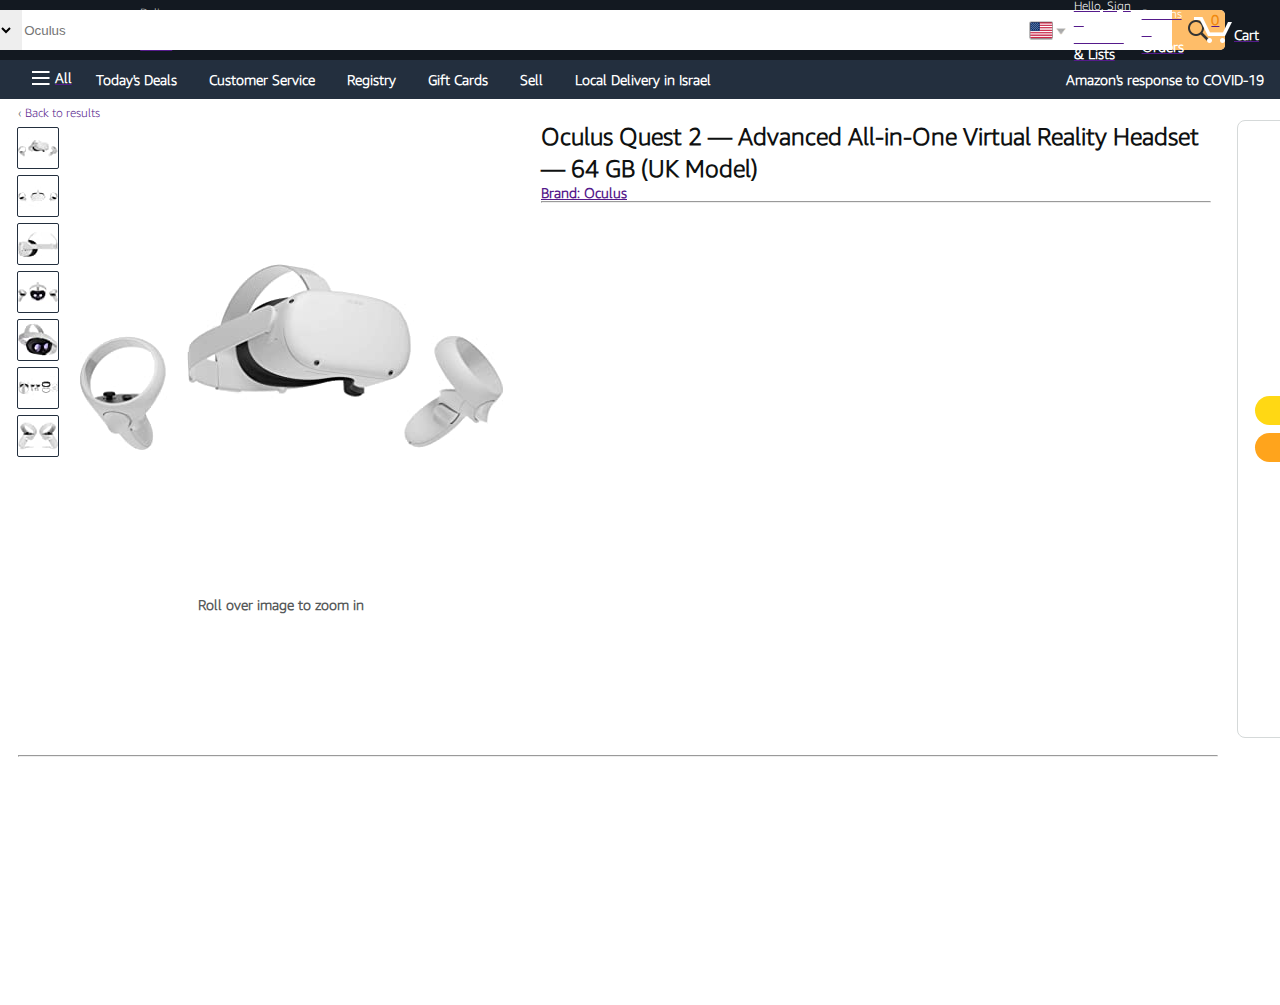
<file: index.html>
<!DOCTYPE html>
<html lang="en">

<head>
    <meta charset="UTF-8">
    <meta http-equiv="X-UA-Compatible" content="IE=edge">
    <meta name="viewport" content="width=device-width, initial-scale=1.0">
    <link rel="stylesheet" href="/style/style.css">
    <link rel="stylesheet" href="/style/utilities.css">
    <title>Amazon.com: Oculus Quest 2 — Advanced All-in-One Virtual Reality Headset — 64 GB (UK Model) : Electronics
    </title>
</head>

<body>

    <div class="top-navbar">

        <div class="nav-left">
            <div class="space-right-side"></div>
            <a href="https://www.amazon.com/ref=nav_logo">

                <div class="nav-logo">
                    <div id="nav-logo-sprites"> </div>
                </div>
            </a>

            <a href="">
                <div class="nav-global-location-slot">
                    <div id="nav-packard-glow-loc-icon">

                    </div>
                    <div>
                        <p id="glow-ingress-line1" class="deliver-to">Deliver to</p>
                        <span id="glow-ingress-line2" class="deliver-to-country">Israel</span>
                    </div>
                </div>
            </a>
        </div>

        <div class="nav-fill">
            <div class="nav-search-scope">
                <!-- start nav-search-scope -->
                <div class="nav-fill-left">
                    <div class="nav-search-scope-all">
                        <p>All</p>
                    </div>
                    <div class="nav-bar-doopdown">
                        <select>
                            <option>All Departments</option>
                            <option>All Departments</option>
                            <option>Arts & Crafts</option>
                            <option>Automotive</option>
                            <option>Baby</option>
                            <option>Beauty & Personal Care</option>
                            <option>Books</option>
                            <option>Computers</option>
                            <option>Digital Music</option>
                            <option>Electronics</option>
                            <option>Kindle Store</option>
                            <option>Prime Video</option>
                            <option>Women's Fashion</option>
                            <option>Men's Fashion</option>
                            <option>Girls' Fashion</option>
                            <option>Boys' Fashion</option>
                            <option>Deals</option>
                            <option>Health & Household</option>
                            <option>Home & Kitchen</option>
                            <option>Industrial & Scientific</option>
                            <option>Luggage</option>
                            <option>Movies & TV</option>
                            <option>Music, CDs & Vinyl</option>
                            <option>Pet Supplies</option>
                            <option>Software</option>
                            <option>Sports & Outdoors</option>
                            <option>Tools & Home Improvement</option>
                            <option>Toys & Games</option>
                            <option>Video Games</option>
                        </select>
                    </div>
                </div>

                <input type="text" placeholder="Oculus" name="search">
                <button type="submit">
                    <div class="fa-search"></div>
                </button>

            </div>
            <!-- end nav-search-scope -->

        </div>

        <div class="nav-right">

            <a href="">
                <div class="flex-mother">
                    <div class="country-flag">

                    </div>
                    <div class="country-flag-arrow">

                    </div>
                </div>
            </a>


            <div>
                <a href="">
                    <div id="glow-ingress-line1" class="account-signin">
                        <p>Hello, Sign in</p>
                    </div>

                    <div id="glow-ingress-line2" class="account-lists">
                        <p>Account & Lists</p>
                    </div>
                </a>
            </div>



            <div>
                <a href="">
                    <div id="glow-ingress-line1" class="navbar-returns">
                        <p>Returns</p>
                    </div>

                    <div id="glow-ingress-line2" class="navbar-orders">
                        <p>& Orders</p>
                    </div>
                </a>
            </div>

            <a href="">
                <div class="flex-mother">
                    <div class="navbar-cart-logo">
                        <div id="glow-ingress-line2" class="cart-counter">
                            <p id="clicks">0</p>
                        </div>
                    </div>


                    <div id="glow-ingress-line2" class="navbar-cart-text">
                        <p>Cart</p>
                    </div>
                </div>
            </a>
        </div>

    </div>
    <!-- end top nav -->

    <!-- start second navbar -->

    <div class="second-navbar">


        <div class="second-navbar-allleft">
            <div class="space-right-side"></div>

            <a href="">
                <div id="glow-ingress-line2" class="second-navbar-left">
                    <div class="humberger-lines"></div>
                    <p>All</p>
                </div>
            </a>

            <div id="glow-ingress-line2" class="second-navbar-center">
                <a href="">Today's Deals</a>
                <a href="">Customer Service</a>
                <a href="">Registry</a>
                <a href="">Gift Cards</a>
                <a href="">Sell</a>
                <a href="">Local Delivery in Israel</a>
            </div>
        </div>


        <div id="glow-ingress-line2" class="second-navbar-right">
            <a href="">Amazon's response to COVID-19</a>
        </div>

    </div>

    <div class="main-container">

        <div class="inner-main-container">

            <div id="glow-ingress-line1" class="back-to-results">
                <p style="display: inline;">‹ </p>
                <a href="">Back to results</a>
            </div>

            <div class="the-product-guys">
                <div class="left-container">

                    <div class="product-images">
                        <div class="product-small-imgs">
                            <div class="small-img-box small-img-1"></div>
                            <div class="small-img-box small-img-2"></div>
                            <div class="small-img-box small-img-3"></div>
                            <div class="small-img-box small-img-4"></div>
                            <div class="small-img-box small-img-5"></div>
                            <div class="small-img-box small-img-6"></div>
                            <div class="small-img-box small-img-7"></div>
                            <!-- </div> -->

                            <!-- <div class="big-img-and-text-wraper"> -->
                            <!-- <div class="product-large-imgs"> -->
                            <div class="big-img-box big-img-1"></div>
                            <div class="big-img-box big-img-2"></div>
                            <div class="big-img-box big-img-3"></div>
                            <div class="big-img-box big-img-4"></div>
                            <div class="big-img-box big-img-5"></div>
                            <div class="big-img-box big-img-6"></div>
                            <div class="big-img-box big-img-7"></div>
                            <!-- </div> -->

                            <div id="glow-ingress-line2" class="roll-over-image">
                                <p>Roll over image to zoom in</p>
                            </div>
                        </div>

                    </div>





                    <div id="glow-ingress-line2" class="produt-deatils">

                        <h1>Oculus Quest 2 — Advanced All-in-One Virtual Reality Headset — 64 GB (UK Model)</h1>
                        <a href="">Brand: Oculus</a>

                        <div class="product-star-rating-question">

                        </div>
                        <hr>

                    </div>

                </div>



                <div class="right-container">

                    <button class="btn-add-to-cart" onClick="onClick()">Add to Cart</button>
                    <button class="btn-buy-now">Buy Now</button>

                </div>
            </div>
            <hr class="hr-fkn-width">

        </div>
    </div>

    <script src="./scripts/index.js"></script>

</body>

</html>
</file>
<file: style/style.css>
.top-navbar {
    width: 100%;
    height: var(--top-navbar-height);
    background: var(--top-navbar-color);
    display: flex;
    flex-direction: row;
}

.top-navbar .space-right-side {
    padding-left: 1.5rem;
}


/* left nav bar */

.nav-left {
    width: 13%;
    display: flex;
    justify-content: center;
    align-items: center;
}

.nav-left .deliver-to {
    color: #cccccc;
}

.nav-left .deliver-to-country {
    color: #ffffff;
}

.nav-left .nav-logo {
    padding: 1px 8px 0px 6px;
}

.nav-right a {
    display: block;
    padding: 10px 5px;
}

.nav-left #nav-logo-sprites {
    background: url('../img/nav-sprite-global-1x-hm-dsk-reorg._CB405937547_.png') no-repeat -10px -51px;
    width: 96px;
    height: 29px;
    /* display: flex; */
}

.nav-left .nav-global-location-slot {
    display: flex;
    margin: 2px 2px 5px 0px;
    padding: 0px 9px;
}

.nav-left #nav-packard-glow-loc-icon {
    background: url('../img/nav-sprite-global-1x-hm-dsk-reorg._CB405937547_.png') no-repeat -71px -379px;
    width: 15px;
    height: 17px;
}

.nav-left .nav-global-location-slot #nav-packard-glow-loc-icon {
    margin: 14px 0px 0px;
    padding-right: 18px;
}

.top-navbar a:hover {
    box-shadow: 0 0 0 1px #ffffff;
    border-radius: 1px;
}


/* nav-fill */

.nav-fill {
    width: 67%;
    display: flex;
    justify-content: center;
    align-items: center;
}

.nav-search-scope {
    display: flex;
    background: #eeeeee;
    height: 40px;
    border-radius: 5px;
}

.nav-search-scope:hover .nav-search-scope-all {
    color: black;
}

.nav-search-scope:hover {
    background: #DADADA;
    color: black;
}

.nav-search-scope input {
    width: 1150px;
    border: none;
}

.nav-search-scope>button {
    background: #febd69;
    border: none;
    border-bottom-right-radius: 5px;
    border-top-right-radius: 5px;
    padding: 0px 1rem;
}

.nav-search-scope>button:hover {
    cursor: pointer;
    background: #f3a847;
}

.nav-search-scope-all p {
    /* color: #cccccc; */
    font-family: "Amazon Ember Light", Arial, sans-serif;
    font-size: 12px;
    font-weight: 400;
}

.nav-search-scope .nav-search-scope-all {
    color: grey;
    display: flex;
    justify-content: center;
    align-items: center;
    padding-left: 0.5rem;
}

.nav-search-scope .fa-search {
    background: url('../img/nav-sprite-global-1x-hm-dsk-reorg._CB405937547_.png') no-repeat -10px -290px;
    width: 21px;
    height: 21px;
}

.nav-bar-doopdown select {
    width: 20px;
    background: transparent;
    border: transparent;
}

.nav-bar-doopdown {
    display: flex;
    justify-content: center;
    align-items: center;
}

.nav-fill .nav-fill-left {
    display: flex;
    padding: 0rem 0.5rem;
}


/* navbar right */

.nav-right {
    width: 20%;
    display: flex;
    justify-content: space-between;
    align-items: center;
    padding-right: 1rem;
}

.nav-right .country-flag {
    background: url("../img/rzrQQdi0aRm6Dap.png") no-repeat 0 -130px;
    width: 24px;
    height: 19px;
}

.nav-right .country-flag-arrow {
    background: url('../img/McBZv0ZvnbehkIx.png') no-repeat -380px -13px;
    width: 6px;
    height: 9px;
    transform: rotate(90deg);
    filter: brightness(1000%);
    margin-left: 0.3rem;
    margin-top: 0.4rem;
}

.nav-right .account-signin {
    color: #ffffff;
}

.nav-right .account-lists {
    color: #ffffff;
}

.nav-right .navbar-returns {
    color: #ffffff;
}

.nav-right .navbar-orders {
    color: #ffffff;
}

.nav-right .cart-counter p {
    color: #F0880D;
    font-weight: bold;
    font-family: "Amazon Ember Light", Arial, sans-serif;
}

.nav-right .navbar-cart-logo {
    background: url('../img/nav-sprite-global-1x-hm-dsk-reorg._CB405937547_.png') no-repeat -10px -340px;
    width: 38px;
    height: 26px;
    display: flex;
    justify-content: center;
}

.nav-right .navbar-cart-logo .cart-counter {
    margin-left: 0.35rem;
    margin-top: -0.35rem;
}

.nav-right .navbar-cart-text {
    color: #ffffff;
    font-weight: bold;
    margin-top: 0.6rem;
    padding-left: 0.15rem;
}


/* second nav-bar */

.second-navbar {
    height: 39px;
    background: #232F3E;
    display: flex;
    align-items: center;
    justify-content: space-between;
}

.second-navbar a:hover {
    box-shadow: 0 0 0 1px #ffffff;
    border-radius: 2px;
}

.second-navbar .space-right-side {
    padding-left: 1.5rem;
}

.second-navbar-allleft {
    display: flex;
}

.second-navbar .second-navbar-left {
    color: #ffffff;
    display: flex;
    flex-direction: row;
    padding: 0 0.5rem;
    /* padding-left: 1.9rem; */
}

.second-navbar .humberger-lines {
    background: url('../img/nav-sprite-global-1x-hm-dsk-reorg._CB405937547_.png') no-repeat -172px -255px;
    width: 18px;
    height: 14px;
}

.second-navbar .second-navbar-left p {
    padding-left: 0.3rem;
    margin-top: -0.1rem;
}

.second-navbar .second-navbar-center {
    display: flex;
}

.second-navbar .second-navbar-center a {
    text-decoration: none;
    color: #ffffff;
    padding: 0 1rem;
}

.second-navbar .second-navbar-right {
    display: flex;
}

.second-navbar .second-navbar-right a {
    text-decoration: none;
    color: #ffffff;
    padding: 0 1rem;
}


/* main container */

.left-container {
    display: flex;
}

.main-container .back-to-results {
    margin-top: 6px;
    color: #565959;
}

.main-container .back-to-results a {
    text-decoration: none;
}

.main-container .back-to-results a:hover {
    text-decoration: underline;
}

.left-container .product-images {
    display: flex;
    width: 523px;
}


/* the-product-guys */

.the-product-guys {
    display: flex;
}


/* small images */

.left-container .product-images .product-small-imgs .small-img-box {
    margin: 8px 0;
    outline: 1px solid #232F3E;
    border-radius: 1px;
}

.left-container .product-images .product-small-imgs .small-img-box:hover {
    margin: 8px 0;
    outline: 1px solid #232F3E;
    border-radius: 1px;
    filter: drop-shadow(0 0 0.3rem #F0880D);
}

.left-container .product-images .product-small-imgs .small-img-1 {
    width: 40px;
    height: 40px;
    background: url("../img/31MPSDnQmUL._AC_US40_.jpg");
}

.left-container .product-images .product-small-imgs .small-img-1:hover~.left-container .product-images .product-large-imgs .big-img-1 {
    display: block;
}

.left-container .product-images .product-small-imgs .small-img-2 {
    width: 40px;
    height: 40px;
    background: url("../img/31LgfhUrBrL._AC_US40_.jpg");
}

.left-container .product-images .product-small-imgs .small-img-2:hover~.product-large-imgs .big-img-2 {
    display: block;
}

.left-container .product-images .product-small-imgs .small-img-3 {
    width: 40px;
    height: 40px;
    background: url("../img/31lT4cv6ayL._AC_US40_.jpg");
}

.left-container .product-images .product-small-imgs .small-img-4 {
    width: 40px;
    height: 40px;
    background: url("../img/31qodhIciHL._AC_US40_.jpg");
}

.left-container .product-images .product-small-imgs .small-img-5 {
    width: 40px;
    height: 40px;
    background: url("../img/41lAfpkDlWL._AC_US40_.jpg");
}

.left-container .product-images .product-small-imgs .small-img-6 {
    width: 40px;
    height: 40px;
    background: url("../img/3188SuZfsxL._AC_US40_.jpg");
}

.left-container .product-images .product-small-imgs .small-img-7 {
    width: 40px;
    height: 40px;
    background: url("../img/31zFdrnKV0L._AC_US40_.jpg");
}


/* big images */

.big-img-1 {
    height: 100%;
    background: url("../img/615YaAiA-ML._AC_SX425_.jpg") no-repeat center;
    display: none;
}

.big-img-2 {
    height: 100%;
    background: url("../img/61nRS7qqZEL._AC_SX466_.jpg") no-repeat center;
    display: none;
}

.big-img-3 {
    height: 100%;
    background: url("../img/71gY0dRp5DL._AC_SX466_.jpg") no-repeat center;
    display: none;
}

.big-img-4 {
    height: 100%;
    background: url("../img/61lsP+M4h5L._AC_SX466_.jpg") no-repeat center;
    display: none;
}

.big-img-5 {
    height: 100%;
    background: url("../img/71JernqX+OL._AC_SX466_.jpg") no-repeat center;
    display: none;
}

.big-img-6 {
    height: 100%;
    background: url("../img/61rOsHnINXL._AC_SX466_.jpg") no-repeat center;
    display: none;
}

.big-img-7 {
    height: 100%;
    background: url("../img/616aKUkPRiL._AC_SX466_.jpg") no-repeat center;
    display: none;
}


/* ---------------------------------------------------------- */

.big-img-1 {
    display: block;
}

.small-img-2:hover~.big-img-2 {
    display: block;
    background-color: white;
}

.small-img-3:hover~.big-img-3 {
    display: block;
    background-color: white;
}

.small-img-4:hover~.big-img-4 {
    display: block;
    background-color: white;
}

.small-img-5:hover~.big-img-5 {
    display: block;
    background-color: white;
}

.small-img-6:hover~.big-img-6 {
    display: block;
    background-color: white;
}

.small-img-7:hover~.big-img-7 {
    display: block;
    background-color: white;
}


/* big images */


/* .left-container .product-images .product-large-imgs */

.big-img-box {
    width: 460px;
    height: 460px;
    /* background: url("../img/615YaAiA-ML._AC_SX425_.jpg") no-repeat center; */
    /* background: white; */
    margin-right: 20px;
    margin-left: 3px;
    margin-top: 7px;
    position: absolute;
    margin-top: -337px;
    margin-left: 43px;
}

.left-container .product-images .roll-over-image {
    text-align: center;
    color: #565959;
    font-weight: 400;
    font-size: 14px;
    margin-top: 140px;
    margin-left: 180px;
}


/* product details */

.left-container .produt-deatils {
    width: 670px;
    height: 600px;
    margin-right: 26px;
    display: flex;
    flex-direction: column;
}

.produt-deatils h1 {
    font-size: 24px;
    color: #0f1111;
    font-weight: bold;
    line-height: 32px;
}


/* prodcut add to cart box */

.right-container {
    width: 242px;
    height: 618px;
    border: solid 1px #D5D9D9;
    border-radius: 8px;
    display: flex;
    flex-direction: column;
    justify-content: center;
    align-items: center;
}

.btn-add-to-cart {
    background: #ffd814;
    border: none;
    border-radius: 25px;
    height: 29px;
    width: 206px;
    margin-bottom: 8px;
}

.btn-add-to-cart:hover {
    background: #F7CA00;
    border: none;
    border-radius: 25px;
    height: 29px;
    width: 206px;
}

.btn-buy-now {
    background: #ffa41c;
    border: none;
    border-radius: 25px;
    height: 29px;
    width: 206px;
}

.btn-buy-now:hover {
    background: #FA8900;
    border: none;
    border-radius: 25px;
    height: 29px;
    width: 206px;
}
</file>
<file: style/utilities.css>
:root {
    --top-navbar-color: #131921;
    --top-navbar-height: 60px;
}

* {
    box-sizing: border-box;
    margin: 0;
}

@font-face {
    font-family: Amazon Ember Light;
    src: url("/fonts/Amazon_Typefaces_Complete_Font_Set_Mar2020/Ember/AmazonEmber_Lt.ttf");
}

#glow-ingress-line1 {
    font-family: "Amazon Ember Light", Arial, sans-serif;
    font-size: 12px;
    font-weight: 400;
}

#glow-ingress-line2 {
    font-family: "Amazon Ember Light", Arial, sans-serif;
    font-size: 14px;
    font-weight: 700;
}

.flex-mother {
    display: flex;
}

.hover-white-border:hover {
    box-shadow: 0 0 0 1px #ffffff;
    border-radius: 1px;
}

.main-container {
    width: 1500px;
    /* background: gray; */
    margin: auto;
}

.inner-main-container {
    width: 1464px;
    height: 100vh;
    margin: auto;
}

.the-product-guys {
    height: 635px;
}

.hr-fkn-width {
    width: 1200px;
}
</file>
